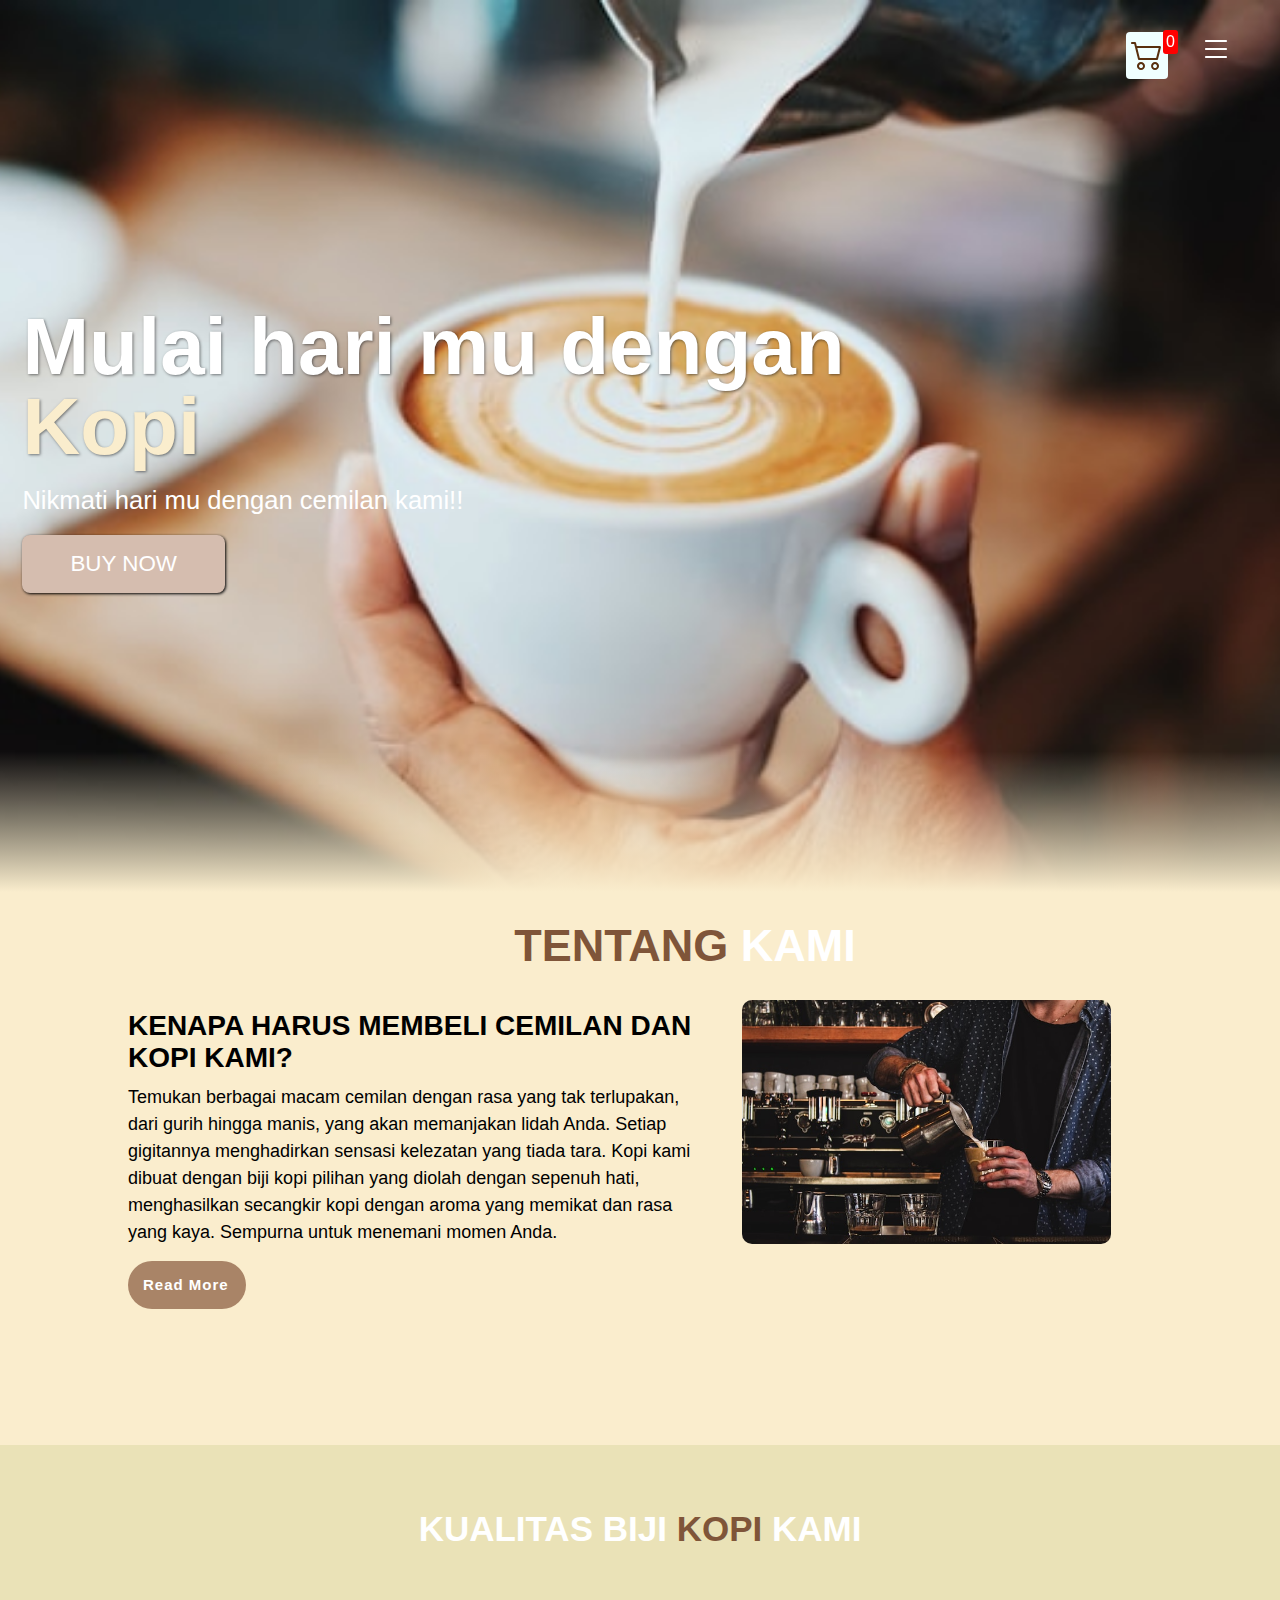
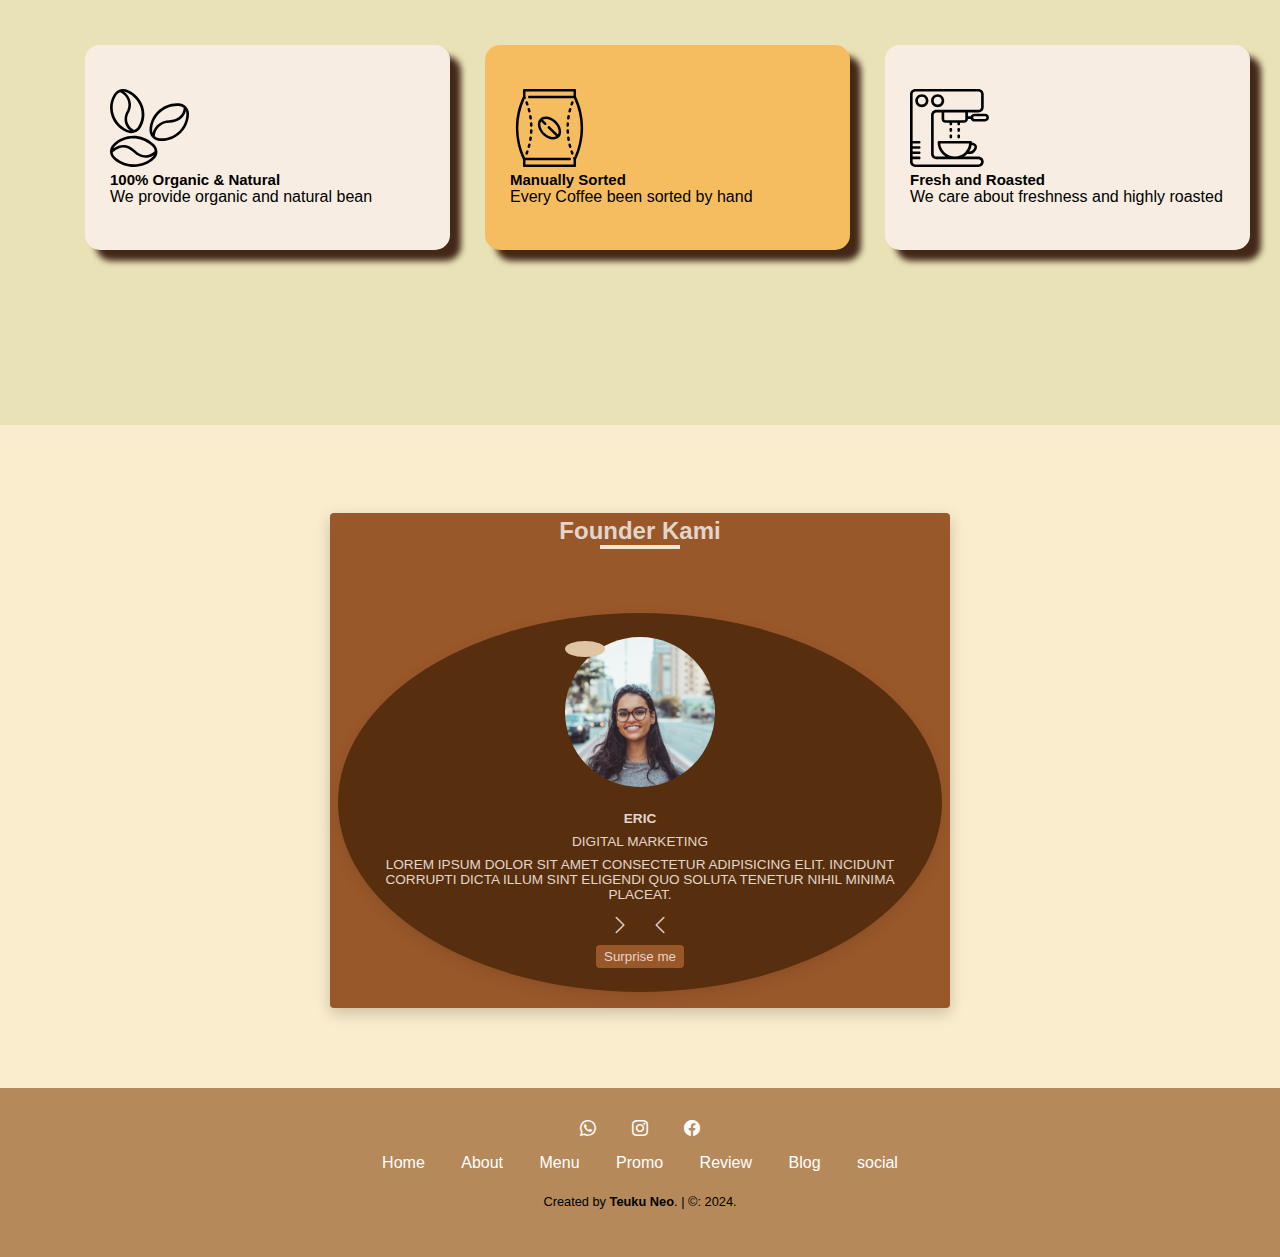
<file: COFFEE DEV/index.html>
<!DOCTYPE html>
<html lang="en">

<head>
    <meta charset="UTF-8">
    <meta name="viewport" content="width=device-width, initial-scale=1.0">
    <title>Morning Coffee</title>

    <link rel="stylesheet" href="sumber/style.css">
    <link rel="stylesheet" href="https://cdn.jsdelivr.net/npm/bootstrap-icons@1.11.3/font/bootstrap-icons.min.css">
</head>

<body>
    <div class="navbar">
        <button class="sidebar-toggle">
            <i class="bi bi-list"></i>
        </button>

        <a href="cart.html">
            <div class="cart">
                <i class="bi bi-cart2"></i>
                <div id="cartAmount" class="cartAmount">0</div>
            </div>
        </a>

        <aside class="sidebar">
            <div class="sidebar-header">
                <a href="#" class="navbar-logo"><i>TOKO </i><span>KOPI</span></a>
                <button class="close-btn"><i class="bi bi-x-lg"></i></button>
            </div>
            <ul class="links">
                <li>
                    <a href="#index">Home</a>
                </li>
                <li>
                    <a href="#about">About</a>
                </li>
                <li>
                    <a href="./menu.html">Menu</a>
                </li>
                <li>
                    <a href="#founder">Founder</a>
                </li>
                <li>
                    <a href="./review.html">Review</a>
                </li>
                <li>
                    <a href="./blog.html">Blog</a>
                </li>
                <li>
                    <a href="#social">Social</a>
                </li>
            </ul>
            <div class="color-btn-change">
                <button class="color-btn" id="dark-mode" onclick="darkMode()">MODE</button>
            </div>
        </aside>
    </div>

    <section class="hero" id="home">
        <main class="content">
            <h1>Mulai hari mu dengan <span>Kopi</span></h1>
            <p>
                Nikmati hari mu dengan cemilan kami!!
            </p>
            <a href="./menu.html" class="cta"> BUY NOW</a>
        </main>
    </section>

    <section class="about" id="about">
        <h2 class="about-title"><span>TENTANG</span> KAMI</h2>
        <div class="about-container">
            <div class="coffee-content">
                <div class="about-img">
                    <img src="gambar/louis-hansel.jpg" alt="">
                </div>
                <div class="about-content">
                    <h3 class="about-content-title">Kenapa harus membeli cemilan dan kopi kami?</h3>
                    <p>Temukan berbagai macam cemilan dengan rasa yang tak terlupakan, dari gurih hingga manis,
                        yang akan memanjakan lidah Anda. Setiap gigitannya menghadirkan sensasi kelezatan yang tiada
                        tara.
                        Kopi kami dibuat dengan biji kopi pilihan yang diolah dengan sepenuh hati, menghasilkan
                        secangkir
                        kopi dengan aroma yang memikat dan rasa yang kaya. Sempurna untuk menemani momen Anda.</p>
                    <div class="Read-more">
                        <a href="">Read More</a>
                    </div>
                </div>
            </div>
        </div>
    </section>

    <section class="quality" id="quality">
        <h2 class="quality-title">KUALITAS BIJI <span>KOPI</span> KAMI</h2>
        <div class="quality-container">
            <div class="quality-content first" id="quality-modal-1">
                <div class="quality-explain">
                    <img src="./gambar/coffee-beans-coffee-svgrepo-com (1).svg" alt="" class="quality-svg first">
                    <h3 class="quality-x-title">100% Organic & Natural</h3>
                    <p>We provide organic and natural bean</p>
                </div>
            </div>
            <div class="quality-content second" id="quality-modal-2">
                <div class="quality-explain">
                    <img src="./gambar/coffee-bag-svgrepo-com.svg" alt="" class="quality-svg second">
                    <h3 class="quality-x-title">Manually Sorted</h3>
                    <p>Every Coffee been sorted by hand</p>
                </div>
            </div>
            <div class="quality-content third" id="quality-modal-3">
                <div class="quality-explain">
                    <img src="./gambar/coffee-machine-svgrepo-com.svg" alt="" class="quality-svg third">
                    <h3 class="quality-x-title">Fresh and Roasted</h3>
                    <p>We care about freshness and highly roasted</p>
                </div>
            </div>
        </div>
    </section>

    <div class="qualityOverlay" id="qualityOverlay">
        <div class="modal-quality-container">
            <h2>Title</h2>
            <p>Hai ini merupakan konten yang kami buat sepenuh hati</p>
            <button class="quality-close-modal"><i class="bi bi-x-lg"></i></button>
        </div>
    </div>

    <section class="founder" id="founder">
        <div class="about-founder">
            <div class="founder-container">
                <div class="founder-title">
                    <h2><span>Founder</span> Kami</h2>
                    <div class="founder-underline"></div>
                </div>
                <article class="founder-detail">
                    <div class="founder-img">
                        <img src="./gambar/person-1.jpeg" alt="founder-person" id="founder-img-person">
                    </div>
                    <h4 id="founder-author">Eric</h4>
                    <p id="founder-job">Digital Marketing</p>
                    <p id="founder-info">
                        Lorem ipsum dolor sit amet consectetur adipisicing elit.
                        Incidunt corrupti dicta illum sint eligendi quo soluta
                        tenetur nihil minima placeat.
                    </p>
                    <div class="founder-button">
                        <button class="rv-prev-btn" onclick="revPrevBtn()">
                            <i class="bi bi-chevron-right"></i>
                        </button>
                        <button class="rv-next-btn" onclick="revNextBtn()">
                            <i class="bi bi-chevron-left"></i>
                        </button>
                    </div>
                    <button class="founder-btn" onclick="revRandomBtn()">Surprise me</button>
                </article>
            </div>
        </div>
    </section>

    <footer>
        <div class="social" id="social">
            <a href=""><i class="bi bi-whatsapp"></i></a>
            <a href="https://www.instagram.com/teukuneo/"><i class="bi bi-instagram"></i></a>
            <a href=""><i class="bi bi-facebook"></i></a>
        </div>

        <div class="links">
            <a href="#index">Home</a>
            <a href="#about">About</a>
            <a href="./menu.html">Menu</a>
            <a href="#promo">Promo</a>
            <a href="./review.html">Review</a>
            <a href="./blog.html">Blog</a>
            <a href="#social">social</a>
        </div>
        <div class="credit">
            <p>Created by <a href="">Teuku Neo</a>. | &copy: 2024.</p>
        </div>
    </footer>
</body>
<script async src="sumber/founder.js"></script>
<script async src="sumber/data1.js"></script>
<script async src="sumber/main.js"></script>

</html>
</file>
<file: COFFEE DEV/sumber/style.css>
@import url("https://fonts.googleapis.com/css?family=Open+Sans|Roboto:400,700&display=swap");

* {
    font-family: "Poppins", sans-serif;
    margin: 0;
    padding: 0;
    box-sizing: border-box;
    outline: none;
    border: none;
    text-decoration: none;
    transition-duration: 0.3s;
    transition-timing-function: linear;
}

html {
    scroll-behavior: smooth;
}

body {
    font-family: "Poppins" sans-serif;
    background-color: #faedcd;
    color: black;   
}

.darkTheme{   
    background-color: #432818;
    color: white;
}

ul .links{
    list-style-type: none;
}
a .navbar-logo {
    text-decoration: none;
}

/* SIDEBAR */

.sidebar-toggle {
    position: fixed;
    top: 2rem;
    right: 3rem;
    font-size: 2rem;
    background: transparent;
    border-color: transparent;
    color: white;
    transition: all 0.3s linear;
    cursor: pointer;
    animation: bounce 2s ease-in-out infinite;
    z-index: 9999;
}

@keyframes bounce {
    0%{
        transform: scale(1);
    }
    50%{
        transform: scale(1.5);
    }
    100%{
        transform: scale(1);
    }
}

.sidebar-header{
    display: flex;
    justify-content: space-between;
    align-items: center;
    padding: 1rem 1.5rem;
}

.close-btn{
    font-size: 1.75rem;
    background: transparent;
    border-color: transparent;
    color: #d5bdaf;
    transition: all 0.3s linear;
    cursor: pointer;
    color: red;
}
.close-btn:hover{
    color: pink;
    transform: rotate(360deg);
}

.sidebar .navbar-logo{
    font-size: 2rem;
    font-family: Georgia, 'Times New Roman', Times, serif;
    color:#432818;
    font-weight:400;
}

.sidebar .navbar-logo i{
    font-weight: bold;
    color: #432818;
}

.sidebar > .links > li > a {
    display: block;
    font-size: 1.5rem;
    text-transform: capitalize;
    padding: 1rem 1.5rem;
    color:#99582a;
    transition: all 0.3s linear;
}
.sidebar > .links a:hover {
    background: #faedcd;
    color: #e29578;
    padding-left: 5.75rem;
}

.sidebar{
    position: fixed;
    top: 0;
    left: 0;
    width: 100%;
    height: 100%;
    background: azure;
    display: grid;
    grid-template-rows: auto 1fr auto;
    row-gap: 1rem;
    box-shadow: #99582a;
    transition: all 0.3s linear;
    transform: translate(-100%);
    z-index: 1;
}

.sidebar .color-btn-change{
    padding: 1rem 1.5rem;
} 

.sidebar .color-btn-change .color-btn{
    padding: 1rem 2rem;
    background-color:#99582a;
    color: white;
    border-radius: 25px;
    cursor: pointer;
    transition-duration: 0.3s;
    transition-timing-function: linear;
}

.sidebar .color-btn-change .color-btn:hover{
    background-color: #d4a373;
}

.show-sidebar {
    transform: translate(0);
}
@media screen and (min-width: 676px){
    .sidebar{
        width: 400px;
    }
}

/* HERO */
.hero{
    min-height: 100vh;
    display: flex;
    align-items: center;
    background-image: url("../gambar/fahmi-fakhrudin.jpg");
    background-repeat: no-repeat;
    background-size: cover;
    background-position: center;
    top: 0;
    left: 0;
    right: 0;
}

#home::after {
    content: "";
    display: block;
    position: absolute;
    width: 100%;
    height: 30%;
    bottom: 0;
    background: linear-gradient(
      0deg,
      #faedcd 3%,
      rgba(225, 203, 179, 0) 55%
    );
  }

.hero .content {
    padding: 1.4rem;
    max-width: 60rem;
}

.hero .content h1 {
    font-size: 5em;
    color: white;
    text-shadow: 1px 1px 3px rgba(1, 1, 3, 0.5);
    line-height: 1;
}

.hero .content h1 span{
    color: #faedcd;
}

.hero .content p {
    font-size: 1.6rem;
    margin-top: 1rem;
    line-height: 1.4;
    font-weight: 100;
    text-shadow: rgb(0, 0,0);
    color: white;
}

.hero .content .cta {
    margin-top: 1rem;
    display: inline-block;
    padding: 1rem 3rem;
    font-size: 1.4rem;
    color: white;
    background-color: #d5bdaf;
    border-radius: 0.5rem;
    box-shadow: 1px 1px 3px black;
}

.hero .content a:hover{
    color: #432818;
}

/* ABOUT SECTION */
.about {
    margin: 0px;
    padding: 0px;
    box-sizing: border-box;
    min-height: 545px;
}

.about .about-title{
    font-size: 45px;
    left: 50%;
    font-style: normal;
    position: absolute;
    transform: translateX(-50%);
}

.about-container{
    width: 80%;
    display: block;
    margin: auto;
    padding-top: 100px;
}

.about h2 span{
    color:#7f5539;
}

.about h2{
    font-size: 35px;
    margin-top: 20px;
    margin-left: 45px;
    position: absolute;
    color: white;
}

.about-content{
    float: left;
    width: 55%;
}

.about-img{
    float: right;
    width: 40%;  
}

.about-img img{
    width: 90%;
    border-radius: 10px;
    height: auto;
}

.about-content .about-content-title{
    text-transform: uppercase;
    font-size: 28px;
    margin-top: 10px;
}

.about-content p{
    margin-top: 10px;
    font-family: sans-serif;
    font-size: 18px;
    line-height: 1.5;
}

.Read-more{
  background-color: #a98467;
  padding: 15px;
  width: 118px;
  border-radius: 25px;
  margin-top: 15px;
}

.Read-more a{
    text-decoration: none;
    color: #fff;
    font-size: 15px;
    font-weight: bold;
    letter-spacing: 1px;
}

/* Media query for mobile screens (max-width 768px) */
@media (max-width: 768px) {
    .about-container {
      width: 100%;
      padding-top: 50px;
    }
  
    .about h2 {
      margin-left: 0; 
    }
  
    .about-content,
    .about-img {
        .about-img img {
            max-width: 100%;
            height: auto; 
            margin: 0 auto; 
            display: block; 
          }
    }
  
    .about-content .about-content-title {
      font-size: 22px; 
    }
  
    .about-content p {
      font-size: 16px; 
    }
  }

/* QUALITY SECTION */
.quality{
  background-color: #eae2b7;
  min-height: 580px;
}

.quality .quality-title{
  padding: 4rem 4rem;
  font-style: normal;
  text-align: center;
  font-size: 35px;
  color: white;
}

.quality-title span{
  color: #7f5539;
}

.quality-container{
  display: grid;
  grid-template-columns: repeat(3, 150px);
  gap: 250px;
  padding: 2rem 8rem;
  justify-content: center;
  align-items: center;
}

.quality .quality-content{
  background-color: #f7ede2;
  padding: 25px;
  height: 205px;
  width: 365px;
  display: flex;
  justify-content: center;
  align-items: center;
  margin-left: -80px;
  border-radius: 15px;
  box-shadow: 11px 11px 6px #432818;
}

.quality .quality-content:hover{
  background-color: #ffe6a7;
}

.quality-container #quality-modal-2{
  background-color: #f6bd60;
  padding: 25px;
  height: 205px;
  width: 365px;
  display: flex;
  justify-content: center;
  align-items: center;
  margin-left: -80px;
  border-radius: 15px;
  box-shadow: 11px 11px 6px #432818;
}

.quality #quality-modal-2:hover{
  background-color: #ffe6a7;
}

.quality-svg{
  width: 25%;
}

.quality-explain .quality-x-title{ 
  font-size: 15px;
}

.qualityOverlay{
  position: fixed;
  top: 0;
  left: 0;
  width: 100%;
  height: 100%;
  background: rgba(237, 237, 233, 0.5);
  display: grid;
  place-items: center;
  transition: animateModal 0.5s;
  visibility: hidden;
  z-index: -10;
}

@keyframes animateModal{
  from {
    top: -300px;
    opacity: 0;
  }
  to {
    top: 0;
    opacity: 1;
  }
}

.quality-open-modal{
  visibility: visible;
  z-index: 10;
}

.modal-quality-container{
  background: white;
  border-radius: 0.5rem;
  width: 90vw;
  height: 45vh;
  max-width: 620px;
  text-align: center;
  display: grid;
  place-items: center;
  position: relative;
}

.quality-close-modal{
  position: absolute;
  top: 1rem;
  right: 1rem;
  font-size: 2rem;
  background: transparent;
  border-color: transparent;
  color: hsl(360, 67%, 44%);
  cursor: pointer;
  transition: all 0.3s linear;
}


/** CART RULE **/
.cart{
    position: fixed;
    top: 2rem;
    right: 7rem;
    font-size: 2rem;
    background-color: azure;
    color:#582f0e;
    padding: 5px;
    border-radius: 4px;
    z-index: 99999;
}

.cart:hover{
    color:#d4a373;
}

.cart > #cartAmount{
   position: absolute;
   top: -2px;
   right: -10px;
   font-size: 16px;
   background-color: red;
   color: white;
   padding: 3px;
   border-radius: 3px;
}

/** Style rules for shopping-cart **/
.shopping-cart{
    display: grid;
    grid-template-columns: repeat(1,320px);
    justify-content: center;
    gap: 5px;
 }
 
 .cart-item{
    border: 2px solid black;
    border-radius: 5px;
    display: flex;
 }
 
 .title-price-x{
    width: 195px;
    display: flex;
    align-items: center;
    justify-content: space-between;
 }
 
 .title-price{
     display: flex;
     align-items: center;
     gap: 10px;
 }
 
 .cart-item-price{
     background-color: black;
     color: white;
     border-radius: 4px;
     padding: 3px 6px;
 }

 @media (max-width: 500px) {
    .shopping-cart {
      grid-template-columns: repeat(auto-fit, minmax(280px, 1fr));
    }
  }
  
  @media (min-width: 768px) and (orientation: landscape) {
    .shopping-cart {
      grid-template-columns: repeat(auto-fit, minmax(320px, 1fr));
    }
  }
  
  @media (min-width: 768px) and (orientation: portrait) {
    .shopping-cart {
      grid-template-columns: repeat(2, 1fr);
    }
  }


/* FOUNDER SECTION */

.founder{
    padding: 5rem 0;
    min-height: 500px;
    display: grid;
    place-items: center;
}

.founder-container{
    width: 80vw;
    max-width: 620px;
}

.founder-title{
    text-align: center;
    margin-bottom: 4rem;
}

.founder-underline {
    height: 0.25rem;
    width: 5rem;
    background: rgb(241, 229, 213);
    margin-left: auto;
    margin-right: auto;
}

.founder-detail{
    background: #582f0e;
    padding: 1.5rem 2rem;
    border-radius: 0.25rem;
    box-shadow: 0 5px 15px rgba(0, 0, 0, 0.1);
    transition: all 0.3s linear;
    text-align: center;
}

.founder-container, .founder-detail:hover{
    box-shadow: 0 5px 15px rgba(0, 0, 0, 0.2);
}

.founder-img{
    position: relative;
    width: 150px;
    height: 150px;
    border-radius: 50%;
    margin: 0 auto;
    margin-bottom: 1.5rem;
}

.founder-detail, #founder-author {
    margin-bottom: 0.5rem;
}

.founder-detail, #founder-job {
    margin-bottom: 0.5rem;
    text-transform: uppercase;
    font-size: 0.85rem;
}

.founder-detail, #founder-info {
    margin-bottom: 0.75rem;
}

.founder-detail, #founder-img-person{
    width: 100%;
    display: block;
    height: 100%;
    object-fit: cover;
    border-radius: 50%;
    position: relative;
}

.founder-img::after{
    font-family: "Font Awesome 5 Free";
    font-weight: 900;
    content: "\f10e";
    position: absolute;
    top: 0;
    left: 0;
    width: 2.5rem;
    display: grid;
    place-items: center;
    border-radius: 50%;
    transform: translateY(25%);
    background: rgb(223, 197, 163);
    color: #fff;
}

.rv-prev-btn, .rv-next-btn{
    color:#e3d5ca;
    font-size: 1.25rem;
    background: transparent;
    border-color: transparent;
    margin: 0 0.5rem;
    transition: all 0.3s linear;
    cursor: pointer;
}

.founder-container, .founder-btn{
    margin-top: 0.5rem;
    background: #99582a;
    color: #e3d5ca;
    padding: 0.25rem 0.5rem;
    text-transform: all 0.3s linear;
    border-radius: 0.25rem;
    transition: all 0.3s linear;
    border-color: #d5bdaf;
    cursor: pointer;
}


/* FOOTER SECTION */
footer {
    background-color: #b6895b;
    text-align: center;
    padding: 1rem 0 3rem;
  }
  
  footer .social {
    padding: 1rem 0;
  }
  
  footer .social a {
    margin: 1rem;
    color: #fff;
  }
  
  footer .social a:hover {
    color: black;
  }
  
  footer .links a:hover {
    color: black;
  }
  
  footer .links {
    margin-bottom: 1.4rem;
  }
  
  footer .links a {
    color: #fff;
    padding: 0.7rem 1rem;
  }
  
  footer .credit {
    font-size: 0.8rem;
  }
  
  footer .credit a {
    color: black;
    font-weight: 700;
  }

  /* Mobile devices */
  @media (min-width: 260px) and (max-width: 480px){
    html{
      overflow-x:hidden;
    }

    .hero{
        min-height: 50vh;
        display: flex;
        align-items: center;
        background-repeat: no-repeat;
        background-size: cover;
        background-position: center;
        top: 0;
        left: 0;
        right: 0;
       }

    #home::after {
        content: "";
        display: block;
        position: absolute;
        width: 100%;
        height: 100px;
        bottom: 46%;
        background: linear-gradient(
          0deg,
          #faedcd 5%,
          rgba(225, 203, 179, 0) 55%
        );
      }
 
       .hero .content{
         padding: 1.4rem;
         max-width: 65rem;
       }
 
       .hero .content h1 {
         font-size: 2.5em; 
       }
     
       .hero .content p {
         font-size: 1.4rem; 
       }
     
       .hero .content .cta {
         display: inline-block;
         font-size: 1.2em;
         padding: 1em 2.5em;
         z-index: 99999;
       }

       .about {
        margin: 0;
        padding: 10px;
        box-sizing: border-box;
        min-height: 545px; 
      }
      
      /* About Title */
      .about .about-title {
        font-size: calc(18px + 2vw); 
        text-align: center; 
        position: static; 
        transform: none; 
      }
      
      /* About Container */
      .about-container {
        width: 100%; 
        margin: auto;
        padding-top: 20px; 
      }
      
      /* H2 Styles */
      .about h2 span {
        color: #7f5539;
      }
      
      .about h2 {
        font-size: calc(16px + 1vw); 
        margin-top: 27px; 
        margin-left: 0; 
        position: static; 
        color: white;
      }      
      
      .about-content,
      .about-img {
        width: 60%; 
        float: none; 
        margin-bottom: 20px;
        margin-left: 65px; 
      }     
     
      .about-img img {
        width: 100%; 
        border-radius: 10px;
      }
      
      .about-content .about-content-title {
        text-transform: uppercase;
        font-size: calc(14px + 1vw); 
        margin-top: 10px;
      }
      
      .about-content p {
        margin-top: 10px;
        font-family: sans-serif;
        font-size: calc(12px + 0.5vw); 
        line-height: 1.5;
      }

      .sidebar-toggle {
        position: fixed;
        top: 1.5rem; 
        right: 1.5rem; 
        font-size: 1.5rem; 
        z-index: 9999;
      }
      
      /* Sidebar Header (adjust padding for mobile) */
      .sidebar-header {
        padding: 0.75rem 1rem; 
      }
      
      /* Close Button (adjust size and color on hover) */
      .close-btn {
        font-size: 2.5rem; 
        color: red; 
        transition: all 0.3s linear;
        cursor: pointer;
      }
      
      .close-btn:hover {
        color: #f08080; 
        transform: rotate(360deg);
      }
      
      /* Sidebar Content (adjust font sizes and paddings) */
      .sidebar {
        position: fixed;
        top: 0;
        left: 0;
        width: 100%; 
        height: 100vh; 
        background: azure;
        display: grid;
        grid-template-rows: auto 1fr auto;
        row-gap: 1rem;
        box-shadow: #99582a;
        transition: all 0.3s linear;
        transform: translate(-100%);
        z-index: 99999;
      }
      
      .sidebar .navbar-logo {
        font-size: 1.5rem; 
      }
      
      .sidebar > .links > li > a {
        font-size: 1.5rem; 
        padding: 0.75rem 1rem; 
      }
      
      .sidebar > .links a:hover {
        background: #faedcd;
        color: #e29578;
        padding-left: 3.5rem; 
      }
      
      .sidebar .color-btn-change {
        padding: 0.5rem 1rem; 
      }
      
      .sidebar .color-btn-change .color-btn {
        padding: 0.75rem 1.5rem; 
      }
      
      /* Show Sidebar Class */
      .show-sidebar {
        transform: translate(0);
      }
      
      /* Media Query (optional, for wider screens) */
      @media screen and (min-width: 676px) {
        .sidebar {
          width: 300px; 
        }
      }

      .quality {
        background-color: #eae2b7;
        min-height: 350px; 
      }
      
      .quality .quality-title {
        padding: 2rem 2rem; 
        font-size: 2.2rem; 
        text-align: center;
        color: white;
      }
      
      .quality-title span {
        color: #7f5539;
      }
      
      .quality-container {
        display: grid;
        grid-template-columns: repeat(1, auto); 
        gap: 1rem; 
        padding: 1rem 2rem; 
        justify-content: center;
        align-items: center;
      }
      
      .quality .quality-content{
        background-color: #f7ede2; 
        padding: 1.5rem; 
        height: auto; 
        width: 75%; 
        display: flex;
        justify-content: center;
        align-items: center;
        margin-left: 0; 
        border-radius: 10px; 
        box-shadow: 5px 5px 3px #432818; 
      }

      .quality-container #quality-modal-2{
        background-color: #f6bd60; 
        padding: 1.5rem; 
        height: auto; 
        width: 75%; 
        display: flex;
        justify-content: center;
        align-items: center;
        margin-left: 0; 
        border-radius: 10px; 
        box-shadow: 5px 5px 3px #432818; 
      }
      
      .quality .quality-content:hover{
        background-color: #ffe6a7;
      }

      .quality #quality-modal-2:hover {
        background-color: #ffe6a7;
      }
      
      .quality-svg {
        width: 50%; 
      }
      
      .quality-explain .quality-x-title {
        font-size: 1.2rem; 
      }
      
      @media (min-width: 481px) {
        .quality-container {
          grid-template-columns: repeat(3, 1fr); 
          gap: 2rem; 
          padding: 2rem 8rem; 
        }
      
        .quality-svg {
          width: 25%; 
        }
      }
    } 
  
  /* tablet and ipad */
  @media (min-width: 481px) and (max-width: 768px){
    html{
      overflow-x:hidden;
    }

    .hero{
        min-height: 50vh;
        display: flex;
        align-items: center;
        background-repeat: no-repeat;
        background-size: cover;
        background-position: center;
        top: 0;
        left: 0;
        right: 0;
       }

    #home::after {
        content: "";
        display: block;
        position: absolute;
        width: 100%;
        height: 30%;
        bottom: 48%;
        background: linear-gradient(
          0deg,
          #faedcd 3%,
          rgba(225, 203, 179, 0) 55%
        );
      }
 
       .hero .content{
         padding: 1.4rem;
         max-width: 65rem;
       }
 
       .hero .content h1 {
         font-size: 3.5em; 
       }
     
       .hero .content p {
         font-size: 1.4rem; 
       }
     
       .hero .content .cta {
         display: inline-block;
         font-size: 1.2rem;
         padding: 1rem 2.5rem;
       }
    } 
   
   /* small screen */
   @media (min-width: 768px) and (max-width: 1024px){
    html{
      overflow-x:hidden;
    } 

      .hero{
       min-height: 50vh;
       display: flex;
       align-items: center;
       background-repeat: no-repeat;
       background-size: cover;
       background-position: center;
       top: 0;
       left: 0;
       right: 0;
      }

     #home::after {
        content: "";
        display: block;
        position: absolute;
        width: 100%;
        height: 30%;
        bottom: 48%;
        background: linear-gradient(
          0deg,
          #faedcd 3%,
          rgba(225, 203, 179, 0) 55%
        );
      }

      .hero .content{
        padding: 1.4rem;
        max-width: 65rem;
      }

      .hero .content h1 {
        font-size: 3.5em; 
      }
    
      .hero .content p {
        font-size: 1.4rem; 
      }
    
      .hero .content .cta {
        display: inline-block;
        font-size: 1.2rem;
        padding: 1rem 2.5rem;
      }
   }

   /* Desktop/large screen */
   @media (min-width: 1025px) and (max-width: 1200px){
    html{
      overflow-x:hidden;
    }

    .hero{
        min-height: 50vh;
        display: flex;
        align-items: center;
        background-repeat: no-repeat;
        background-size: cover;
        background-position: center;
        top: 0;
        left: 0;
        right: 0;
       }

    #home::after {
        content: "";
        display: block;
        position: absolute;
        width: 100%;
        height: 30%;
        bottom: 48%;
        background: linear-gradient(
          0deg,
          rgb(225, 195, 171) 3%,
          rgba(225, 203, 179, 0) 55%
        );
      }
 
       .hero .content{
         padding: 1.4rem;
         max-width: 65rem;
       }
 
       .hero .content h1 {
         font-size: 3.5em; 
       }
     
       .hero .content p {
         font-size: 1.4rem; 
       }
     
       .hero .content .cta {
         display: inline-block;
         font-size: 1.2rem;
         padding: 1rem 2.5rem;
       }
    }
</file>
